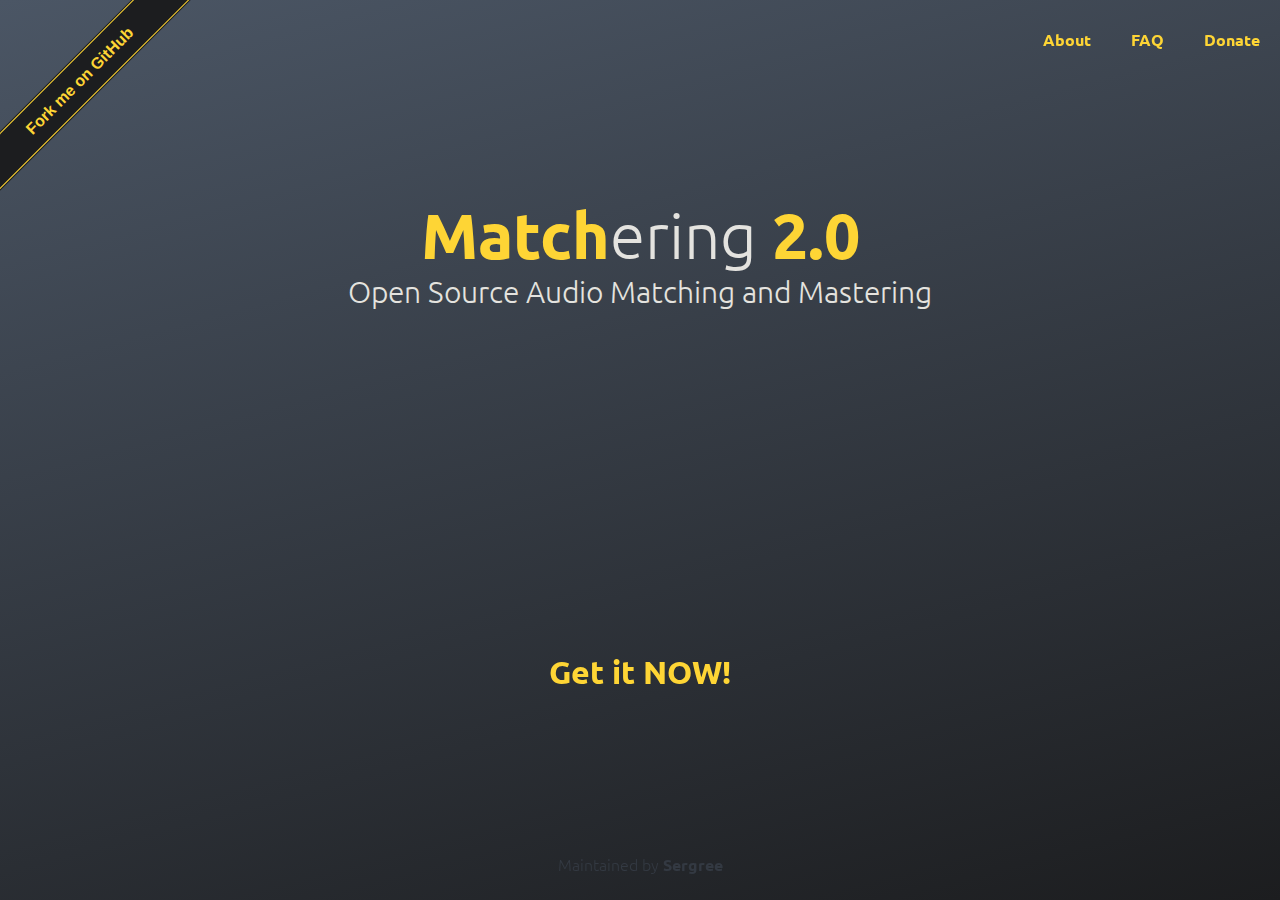
<file: matchering/index.html>
<!doctype html>
<html lang="en">
<head>

    <meta charset="utf-8">
    <title>Matchering 2.0</title>
    <meta name="description" content="Open Source Audio Matching and Mastering">
    <meta name="author" content="Sergree">
    <meta name="viewport" content="width=device-width, initial-scale=1.0, minimum-scale=1.0, maximum-scale=1.0, user-scalable=no, minimal-ui">
    <meta name="email" content="wokashi.rg@gmail.com">
    <link rel="image_src" href="https://sergree.github.io/matchering/page/images/share.png">
    <meta name="keywords" content="matchering, sergree">

    <link rel="apple-touch-icon" sizes="180x180" href="page/images/apple-touch-icon.png">
    <link rel="icon" type="image/png" href="page/images/favicon-32x32.png" sizes="32x32">
    <link rel="icon" type="image/png" href="page/images/favicon-16x16.png" sizes="16x16">
    <link rel="manifest" href="page/manifest.json">
    <link rel="mask-icon" href="page/images/safari-pinned-tab.svg">
    <link rel="shortcut icon" href="page/favicon.ico">
    <meta name="msapplication-config" content="page/browserconfig.xml">
    <meta name="theme-color" content="#fed535">

    <meta property="og:type" content="website" />
    <meta property="og:title" content="Matchering 2.0" />
    <meta property="og:image" content="https://sergree.github.io/matchering/page/images/share.png" />
    <meta property="og:url" content= "https://sergree.github.io/matchering/" />
    <meta property="og:description" content="Open Source Audio Matching and Mastering" />

    <link rel="stylesheet" href="page/css/reset.css">
    <link rel="stylesheet" href="page/css/fork.css">
    <link rel="stylesheet" href="page/css/style.css">
</head>
<body>
    <header>
        <div id="forkongithub">
            <a href="https://github.com/sergree/matchering" target="_blank">Fork me on GitHub</a>
        </div>
        <div class="header-row">
            <nav class="header-cell">
                <ul>
                    <li><a href="https://github.com/sergree/matchering/blob/master/README.md" target="_blank">About</a></li>
                    <li><a href="https://github.com/sergree/matchering/wiki/FAQ" target="_blank">FAQ</a></li>
                    <li><a href="https://www.buymeacoffee.com/sergree" target="_blank">Donate</a></li>
                </ul>
            </nav>
        </div>
    </header>

    <main class="flex">
        <section id="stage-upload">
            <div class="flex">
                <header>
                    <h1><span class="accent">Match</span>ering <span class="accent">2.0</span></h1>
                    <h2 id="upload-tip">Open Source Audio Matching and Mastering</h2>
                </header>
                <div class="upload-box">
                    <iframe width="580" height="325" src="https://www.youtube.com/embed/8Su5STDYfcA" frameborder="0" allow="accelerometer; autoplay; encrypted-media; gyroscope; picture-in-picture" allowfullscreen></iframe>
                </div>
                <div class='bottom-tip'>
                    <p><a href="https://github.com/sergree/matchering/blob/master/DOCKER.md" target="_blank">Get it NOW!</a></p>
                </div>
            </div>
        </section>
    </main>

    <footer>
        <div class="footer-row">
            <div class="footer-cell">
                <p>Maintained by <a href="https://github.com/sergree" title="Sergree" target="_blank">Sergree</a></p>
            </div>
        </div>
    </footer>
</body>
</html>
</file>
<file: matchering/page/css/fork.css>
#forkongithub{position:fixed;display:block;top:0;left:0;width:200px;overflow:hidden;height:200px;z-index:9999}#forkongithub a{background:#1c1d1f;color:#fed535;width:200px;text-decoration:none;font-family:arial,sans-serif;text-align:center;font-weight:700;padding:5px 40px;font-size:1rem;line-height:2rem;transition:0.5s;position:absolute;top:60px;left:-60px;transform:rotate(-45deg);-webkit-transform:rotate(-45deg);-ms-transform:rotate(-45deg);-moz-transform:rotate(-45deg);-o-transform:rotate(-45deg)}#forkongithub a:hover{background:#fed535;color:#1c1d1f}#forkongithub a::before,#forkongithub a::after{content:"";width:100%;display:block;position:absolute;top:1px;left:0;height:1px;background:#fed535}#forkongithub a::after{bottom:1px;top:auto}
</file>
<file: matchering/page/css/style.css>
@import url(https://fonts.googleapis.com/css?family=Ubuntu:300,700&display=swap&subset=cyrillic);body{background-color:#1c1d1f;color:#e4e3df;font-family:Ubuntu,sans-serif;font-size:16px;font-weight:300;text-align:center}a{color:#fed535;font-weight:700;text-decoration:none;transition:color 0.5s;outline:none}a:hover{color:#e4e3df}h1{font-size:4em;padding:5px}h2{font-size:1.85em;padding-top:5px}.accent{color:#fed535;font-weight:700}body>header{display:table;position:fixed;table-layout:fixed;top:0;left:0;width:100%;height:80px;z-index:2}.header-row{display:table-row}.header-cell{display:table-cell;vertical-align:middle;width:100%}ul{float:right}li{float:left;transition:background 0.25s}li a{display:block;padding:32px 20px}li:hover{background:#fed535}li a:hover{color:#1c1d1f}body{background:linear-gradient(-15deg,#1c1d1f,#4b5665) fixed;background-size:cover}main{height:100vh;min-width:768px;min-height:480px}.flex{display:flex;flex-direction:column;justify-content:center;align-items:center}.upload-box{margin-top:20px;height:315px;width:100%;display:flex;flex-direction:row;justify-content:center;align-items:center}.bottom-tip{padding:6px;font-size:2em;line-height:1.5em;transition:opacity 1s}body>footer{display:table;position:fixed;table-layout:fixed;bottom:0;left:0;width:100%;height:72px}.footer-row{display:table-row}.footer-cell{display:table-cell;vertical-align:middle;color:#333942;transition:color 0.5s;width:100%}.footer-cell a{color:#333942}.footer-cell a:hover{color:#4b5665}
</file>
